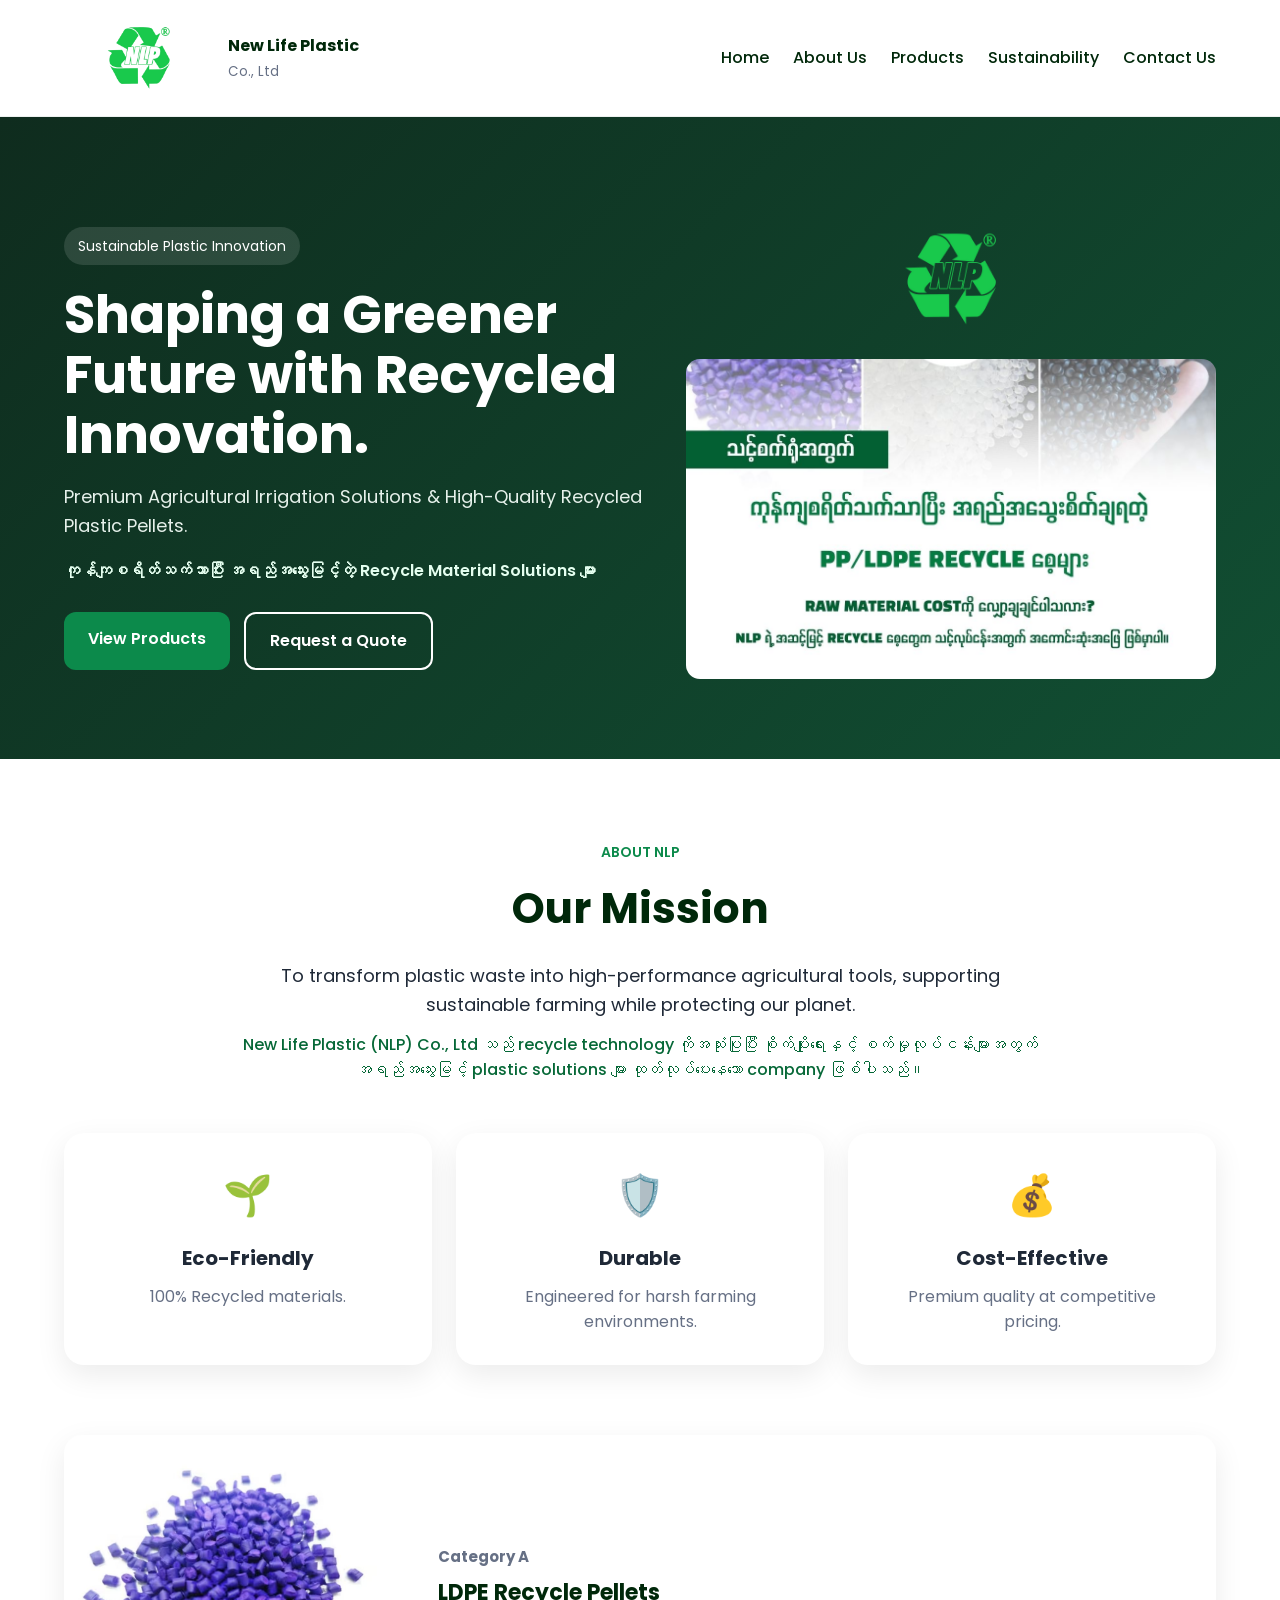
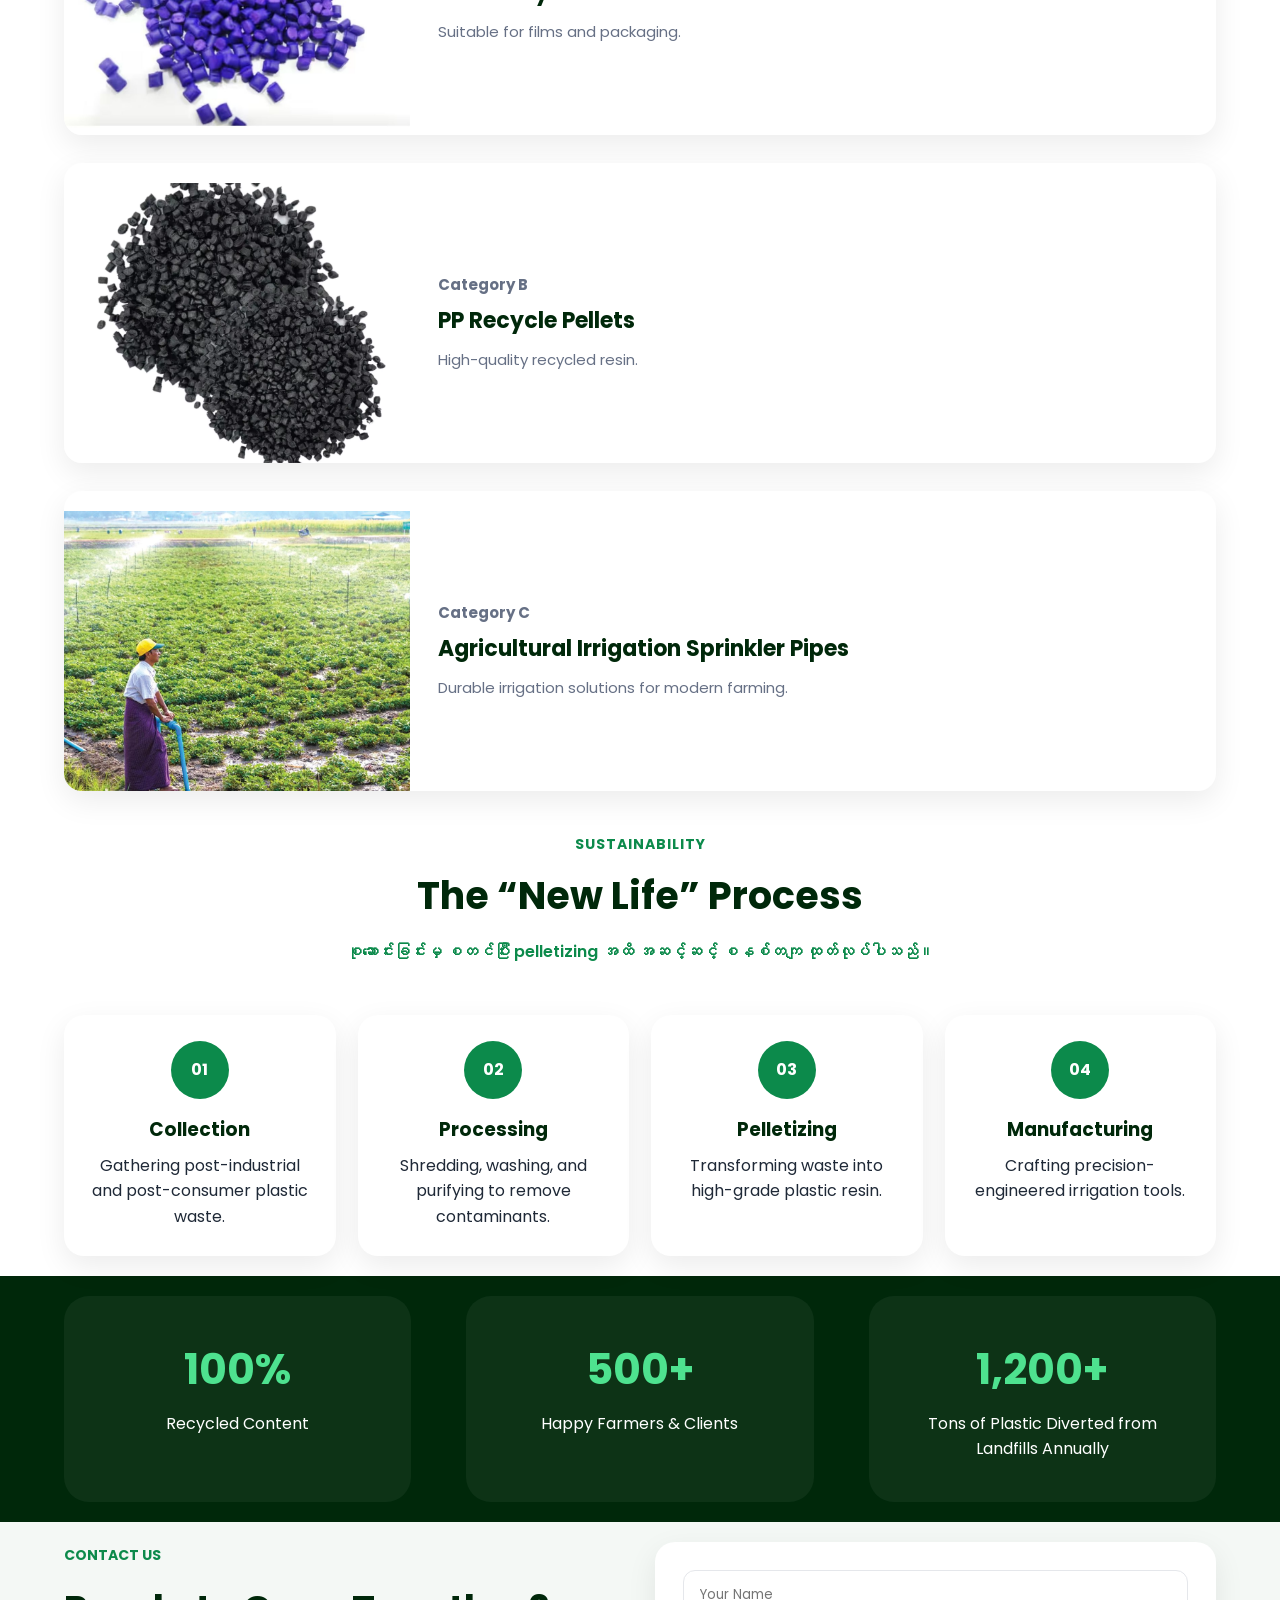
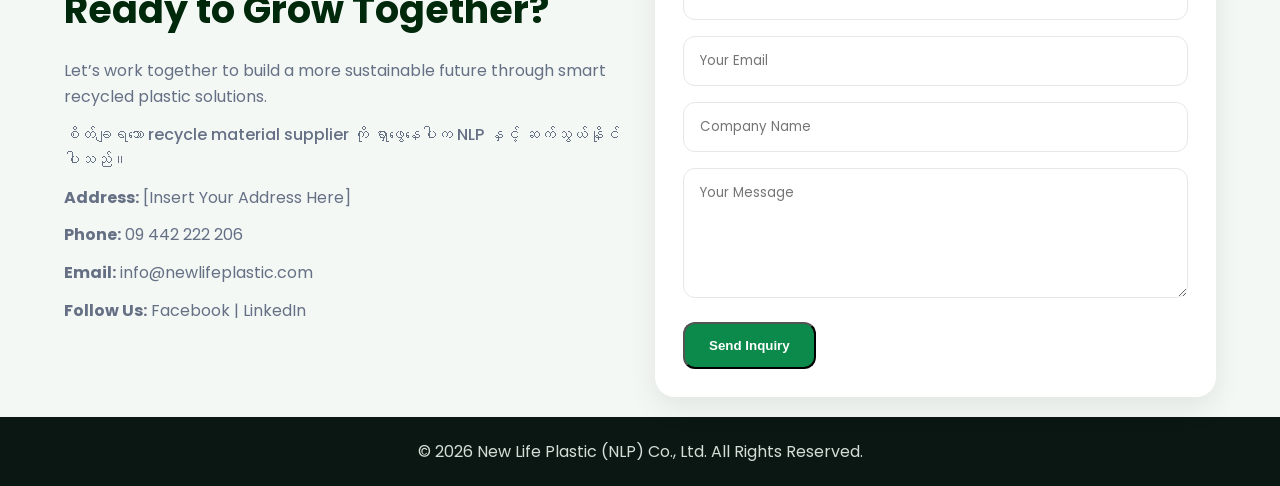
<file: index.html>
<!DOCTYPE html>
<html lang="en">
<head>
  <meta charset="UTF-8" />
  <meta name="viewport" content="width=device-width, initial-scale=1.0" />
  <title>New Life Plastic (NLP) Co., Ltd</title>
  <link rel="preconnect" href="https://fonts.googleapis.com">
  <link rel="preconnect" href="https://fonts.gstatic.com" crossorigin>
  <link
    href="https://fonts.googleapis.com/css2?family=Poppins:wght@300;400;500;600;700;800&display=swap"
    rel="stylesheet"
  >
  <link rel="stylesheet" href="style.css" />
</head>
<body>

  <!-- Header -->
  <header class="header">
    <div class="container nav-container">
      <a href="#home" class="logo">
        <img src="NLP Logo.png" alt="NLP Logo" class="logo-img">
        <div class="logo-text">
          <strong>New Life Plastic</strong>
          <small>Co., Ltd</small>
        </div>
      </a>

      <nav class="nav" id="navMenu">
        <a href="#home">Home</a>
        <a href="#about">About Us</a>
        <a href="#products">Products</a>
        <a href="#sustainability">Sustainability</a>
        <a href="#contact">Contact Us</a>
      </nav>

      <button class="menu-toggle" id="menuToggle" aria-label="Toggle Menu">
        ☰
      </button>
    </div>
  </header>

  <!-- Hero -->
  <section class="hero" id="home">
    <div class="container hero-content">
      <div class="hero-text">
        <p class="hero-tag">Sustainable Plastic Innovation</p>
        <h1>Shaping a Greener Future with Recycled Innovation.</h1>
        <p class="hero-subtitle">
          Premium Agricultural Irrigation Solutions & High-Quality Recycled Plastic Pellets.
        </p>

        <p class="mm-highlight">
          ကုန်ကျစရိတ်သက်သာပြီး အရည်အသွေးမြင့်တဲ့ Recycle Material Solutions များ
        </p>

        <div class="hero-buttons">
          <a href="#products" class="btn btn-primary">View Products</a>
          <a href="#contact" class="btn btn-secondary">Request a Quote</a>
        </div>
      </div>

      <div class="hero-visual">
        <div class="hero-logo-card">
          <img src="NLP Logo.png" alt="NLP Logo">
        </div>
        <div class="hero-image-card">
          <img src="Referance Design.jpg" alt="NLP recycle product reference">
        </div>
      </div>
    </div>
  </section>

<section class="about section" id="about">
  <div class="container">

    <!-- Mission Center -->
    <div class="mission-center">
      <span class="section-tag">About NLP</span>
      <h2>Our Mission</h2>

      <p class="mission-en">
        To transform plastic waste into high-performance agricultural tools,
        supporting sustainable farming while protecting our planet.
      </p>

      <p class="mission-mm">
        New Life Plastic (NLP) Co., Ltd သည် recycle technology ကိုအသုံးပြုပြီး
        စိုက်ပျိုးရေးနှင့် စက်မှုလုပ်ငန်းများအတွက် အရည်အသွေးမြင့် plastic solutions များ
        ထုတ်လုပ်ပေးနေသော company ဖြစ်ပါသည်။
      </p>
    </div>

    <!-- Feature Boxes -->
    <div class="feature-row">
      <div class="feature-card">
        <div class="icon">🌱</div>
        <h4>Eco-Friendly</h4>
        <p>100% Recycled materials.</p>
      </div>

      <div class="feature-card">
        <div class="icon">🛡️</div>
        <h4>Durable</h4>
        <p>Engineered for harsh farming environments.</p>
      </div>

      <div class="feature-card">
        <div class="icon">💰</div>
        <h4>Cost-Effective</h4>
        <p>Premium quality at competitive pricing.</p>
      </div>
    </div>

  </div>
</section>

<section class="products section" id="products">
  <div class="container">
    <div class="product-grid">

      <div class="product-card product-card-horizontal">
        <div class="product-image">
          <img src="LDPE.jpg" alt="LDPE Recycle Pellets">
        </div>
        <div class="product-content">
          <p class="category-label">Category A</p>
          <h3>LDPE Recycle Pellets</h3>
          <p>Suitable for films and packaging.</p>
        </div>
      </div>

      <div class="product-card product-card-horizontal">
        <div class="product-image">
          <img src="PP.avif" alt="PP Recycle Pellets">
        </div>
        <div class="product-content">
          <p class="category-label">Category B</p>
          <h3>PP Recycle Pellets</h3>
          <p>High-quality recycled resin.</p>
        </div>
      </div>

      <div class="product-card product-card-horizontal">
        <div class="product-image">
          <img src="စိုက်ပျိုးရေးသုံး ရေဖြန်းပိုက်.jpg" alt="Agricultural Irrigation Sprinkler Pipes">
        </div>
        <div class="product-content">
          <p class="category-label">Category C</p>
          <h3>Agricultural Irrigation Sprinkler Pipes</h3>
          <p>Durable irrigation solutions for modern farming.</p>
        </div>
      </div>

    </div>
  </div>
</section>
  <!-- Sustainability -->
  <section class="process section" id="sustainability">
    <div class="container">
      <div class="section-title">
        <span>Sustainability</span>
        <h2>The “New Life” Process</h2>
        <p class="section-mm">
          စုဆောင်းခြင်းမှ စတင်ပြီး pelletizing အထိ အဆင့်ဆင့် စနစ်တကျ ထုတ်လုပ်ပါသည်။
        </p>
      </div>

      <div class="process-grid">
        <div class="process-step">
          <div class="step-number">01</div>
          <h3>Collection</h3>
          <p>Gathering post-industrial and post-consumer plastic waste.</p>
        </div>

        <div class="process-step">
          <div class="step-number">02</div>
          <h3>Processing</h3>
          <p>Shredding, washing, and purifying to remove contaminants.</p>
        </div>

        <div class="process-step">
          <div class="step-number">03</div>
          <h3>Pelletizing</h3>
          <p>Transforming waste into high-grade plastic resin.</p>
        </div>

        <div class="process-step">
          <div class="step-number">04</div>
          <h3>Manufacturing</h3>
          <p>Crafting precision-engineered irrigation tools.</p>
        </div>
      </div>
    </div>
  </section>

  <!-- Stats -->
  <section class="stats section">
    <div class="container">
      <div class="stats-grid">
        <div class="stat-card">
          <h3>100%</h3>
          <p>Recycled Content</p>
        </div>
        <div class="stat-card">
          <h3>500+</h3>
          <p>Happy Farmers & Clients</p>
        </div>
        <div class="stat-card">
          <h3>1,200+</h3>
          <p>Tons of Plastic Diverted from Landfills Annually</p>
        </div>
      </div>
    </div>
  </section>

  <!-- Contact -->
  <section class="contact section" id="contact">
    <div class="container">
      <div class="contact-wrapper">
        <div class="contact-info">
          <span>Contact Us</span>
          <h2>Ready to Grow Together?</h2>
          <p>
            Let’s work together to build a more sustainable future through smart recycled plastic solutions.
          </p>
          <p class="mm-text">
            စိတ်ချရသော recycle material supplier ကို ရှာဖွေနေပါက NLP နှင့် ဆက်သွယ်နိုင်ပါသည်။
          </p>

          <div class="contact-details">
            <p><strong>Address:</strong> [Insert Your Address Here]</p>
            <p><strong>Phone:</strong> 09 442 222 206</p>
            <p><strong>Email:</strong> info@newlifeplastic.com</p>
            <p><strong>Follow Us:</strong> Facebook | LinkedIn</p>
          </div>
        </div>

        <form
  class="contact-form"
  id="contactForm"
  action="https://formsubmit.co/nyinyikyawthucareer@gmail.com"
  method="POST"
>
  <input type="text" name="name" placeholder="Your Name" required />
  <input type="email" name="email" placeholder="Your Email" required />
  <input type="text" name="company" placeholder="Company Name" />
  <textarea name="message" rows="5" placeholder="Your Message" required></textarea>

  <input type="hidden" name="_subject" value="New NLP Business Inquiry" />
  <input type="hidden" name="_captcha" value="false" />
  <input
    type="hidden"
    name="_next"
    value="https://nyinyi205763.github.io/NLP-Company-Profile/thank-you.html"
  />

  <button type="submit" class="btn btn-primary">Send Inquiry</button>
</form>
      </div>
    </div>
  </section>

  <footer class="footer">
    <div class="container footer-content">
      <p>© 2026 New Life Plastic (NLP) Co., Ltd. All Rights Reserved.</p>
    </div>
  </footer>

  <script src="script.js"></script>
  
</body>
</html>
</file>
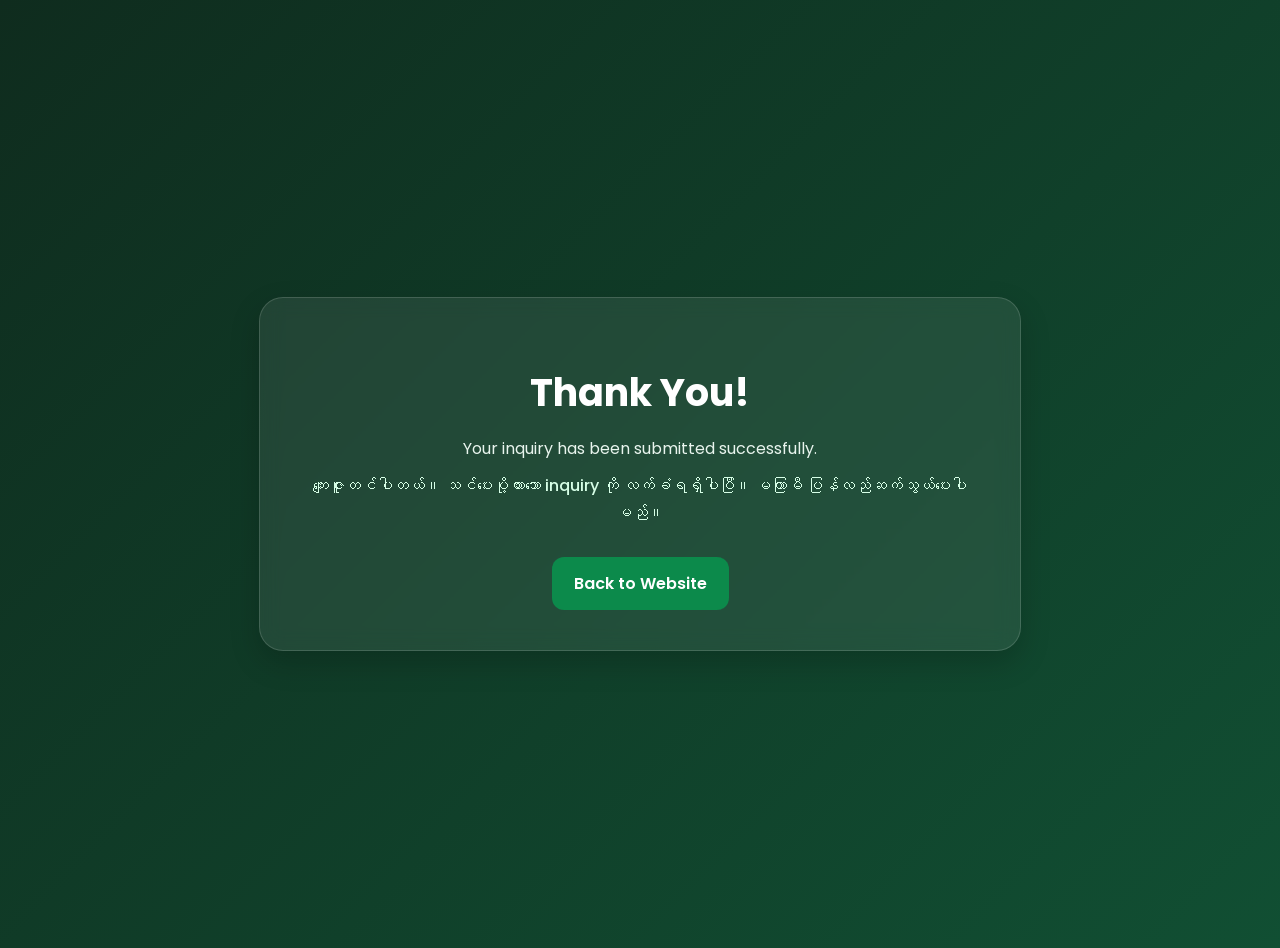
<file: thank-you.html>
<!DOCTYPE html>
<html lang="en">
<head>
  <meta charset="UTF-8" />
  <meta name="viewport" content="width=device-width, initial-scale=1.0" />
  <title>Thank You | New Life Plastic</title>
  <link rel="preconnect" href="https://fonts.googleapis.com">
  <link rel="preconnect" href="https://fonts.gstatic.com" crossorigin>
  <link
    href="https://fonts.googleapis.com/css2?family=Poppins:wght@300;400;500;600;700;800&display=swap"
    rel="stylesheet"
  >
  <style>
    body {
      margin: 0;
      font-family: 'Poppins', sans-serif;
      background: linear-gradient(135deg, #0f2c1e 0%, #114f33 100%);
      color: white;
      min-height: 100vh;
      display: flex;
      align-items: center;
      justify-content: center;
      padding: 24px;
    }

    .thankyou-card {
      max-width: 700px;
      width: 100%;
      background: rgba(255,255,255,0.08);
      border: 1px solid rgba(255,255,255,0.15);
      border-radius: 24px;
      padding: 40px 30px;
      text-align: center;
      backdrop-filter: blur(10px);
      box-shadow: 0 12px 30px rgba(0,0,0,0.18);
    }

    h1 {
      margin-bottom: 14px;
      font-size: 38px;
    }

    p {
      margin: 10px 0;
      color: #e9f5ee;
      line-height: 1.7;
    }

    .mm {
      color: #d7ffe7;
      font-weight: 500;
    }

    .btn {
      display: inline-block;
      margin-top: 20px;
      padding: 14px 22px;
      border-radius: 12px;
      background: #0c8a4b;
      color: white;
      text-decoration: none;
      font-weight: 600;
      transition: 0.3s ease;
    }

    .btn:hover {
      background: #066837;
    }
  </style>
</head>
<body>
  <div class="thankyou-card">
    <h1>Thank You!</h1>
    <p>Your inquiry has been submitted successfully.</p>
    <p class="mm">
      ကျေးဇူးတင်ပါတယ်။ သင်ပေးပို့ထားသော inquiry ကို လက်ခံရရှိပါပြီ။
      မကြာမီ ပြန်လည်ဆက်သွယ်ပေးပါမည်။
    </p>

    <a href="https://nyinyi205763.github.io/NLP-Company-Profile/" class="btn">
      Back to Website
    </a>
  </div>
</body>
</html>
</file>
<file: style.css>
* {
  margin: 0;
  padding: 0;
  box-sizing: border-box;
}

:root {
  --primary: #0c8a4b;
  --primary-dark: #066837;
  --secondary: #00280a;
  --text: #1f2937;
  --muted: #667085;
  --light: #f4f8f5;
  --white: #ffffff;
  --border: #e5e7eb;
  --shadow: 0 10px 30px rgba(0, 0, 0, 0.08);
}

html {
  scroll-behavior: smooth;
}

body {
  font-family: 'Poppins', sans-serif;
  color: var(--text);
  background: var(--white);
  line-height: 1.6;
}

img {
  width: 100%;
  display: block;
}

a {
  text-decoration: none;
  color: inherit;
}

.container {
  width: 90%;
  max-width: 1180px;
  margin: 0 auto;
}

.section {
  padding: 20px 0;
}

.section-title {
  text-align: center;
  margin-bottom: 50px;
}

.section-title span {
  color: var(--primary);
  font-size: 14px;
  font-weight: 700;
  text-transform: uppercase;
  letter-spacing: 1px;
}

.section-title h2 {
  margin-top: 10px;
  font-size: 38px;
  color: var(--secondary);
}

.section-mm {
  margin-top: 12px;
  color: var(--primary);
  font-weight: 600;
}

.mm-text {
  color: var(--primary-dark);
  font-weight: 500;
}

.mm-highlight {
  margin: 18px 0 28px;
  color: #e5fff0;
  font-weight: 600;
  font-size: 16px;
  max-width: 620px;
}

/* Header */
.header {
  position: sticky;
  top: 0;
  z-index: 1000;
  background: rgba(255, 255, 255, 0.96);
  backdrop-filter: blur(8px);
  border-bottom: 1px solid #edf1ef;
}

.nav-container {
  display: flex;
  align-items: center;
  justify-content: space-between;
  padding: 16px 0;
}

.logo {
  display: flex;
  align-items: center;
  gap: 14px;
}
.logo-img {
  width: 150px;
  height: auto;
}
.logo-text strong {
  white-space: nowrap;
  display: block;
  font-size: 16px;
  color: var(--secondary);
}

.logo-text small {
  color: var(--muted);
}

.nav {
  display: flex;
  gap: 24px;
}

.nav a {
  font-weight: 500;
  color: var(--secondary);
  transition: 0.3s;
}

.nav a:hover {
  color: var(--primary);
}

.menu-toggle {
  display: none;
  font-size: 28px;
  border: none;
  background: transparent;
  cursor: pointer;
}

/* Hero */
.hero {
  background: linear-gradient(135deg, #0f2c1e 0%, #114f33 100%);
  color: var(--white);
  padding: 100px 0 80px;
}

.hero-content {
  display: grid;
  grid-template-columns: 1.1fr 1fr;
  gap: 40px;
  align-items: center;
}

.hero-tag {
  display: inline-block;
  background: rgba(255, 255, 255, 0.12);
  padding: 8px 14px;
  border-radius: 999px;
  margin-bottom: 20px;
  font-size: 14px;
}

.hero h1 {
  font-size: 52px;
  line-height: 1.15;
  margin-bottom: 18px;
}

.hero-subtitle {
  max-width: 600px;
  color: #e6f1eb;
  font-size: 18px;
}

.hero-buttons {
  display: flex;
  gap: 14px;
  flex-wrap: wrap;
}

.hero-visual {
  display: flex;
  flex-direction: column;
  gap: 18px;
}

.hero-logo-card img {
  max-width: 220px;
  margin: 0 auto;
  object-fit: contain;
}

.hero-image-card img {
  border-radius: 14px;
  height: 320px;
  width: 100%;
  object-fit: cover;
}

.btn {
  display: inline-block;
  padding: 14px 24px;
  border-radius: 12px;
  font-weight: 600;
  transition: 0.3s ease;
}

.btn-primary {
  background: var(--primary);
  color: var(--white);
}

.btn-primary:hover {
  background: var(--primary-dark);
}

.btn-secondary {
  border: 2px solid var(--white);
  color: var(--white);
}

.btn-secondary:hover {
  background: var(--white);
  color: var(--secondary);
}

/* Mission Center */
.mission-center {
  text-align: center;
  max-width: 800px;
  margin: 0 auto 50px;
  padding-top: 60px;
}

.section-tag {
  color: var(--primary);
  font-weight: 600;
  font-size: 14px;
  text-transform: uppercase;
}

.mission-center h2 {
  font-size: 42px;
  margin: 10px 0 20px;
  color: var(--secondary);
}

.mission-en {
  font-size: 18px;
  margin-bottom: 12px;
}

.mission-mm {
  color: var(--primary-dark);
  font-weight: 500;
}

/* 3 Boxes Row */
.feature-row {
  display: grid;
  grid-template-columns: repeat(3, 1fr);
  gap: 10px;
}

/* Box Design Upgrade */
.feature-card {
  background: var(--white);
  padding: 30px;
  border-radius: 20px;
  text-align: center;
  box-shadow: var(--shadow);
  transition: 0.3s;
}

.feature-card:hover {
  transform: translateY(-5px);
}

.feature-card .icon {
  font-size: 40px;
  margin-bottom: 15px;
}

.feature-card h4 {
  font-size: 20px;
  margin-bottom: 10px;
}

.feature-card p {
  color: var(--muted);
}

/* Mobile */
@media (max-width: 768px) {
  .feature-row {
    grid-template-columns: 1fr;
  }
}

/* ===== PRODUCT GRID ===== */
.product-grid {
  display: grid;
  grid-template-columns: 1fr;
  gap: 28px;
}

/* ===== CARD BOX STYLE ===== */
.product-card-horizontal {
  display: grid;
  grid-template-columns: 30% 60%;
  background: var(--white);
  border-radius: 18px;
  overflow: hidden;
  box-shadow: var(--shadow);
  min-height: 80px;
  transition: 0.3s;
  padding-top: 20px;
}

.product-card-horizontal:hover {
  transform: translateY(-5px);
}

/* ===== IMAGE (ALL SAME SIZE) ===== */
.product-image {
  width: 100%;
  height: 100%;
  overflow: hidden;
}

.product-image img {
  width: 100%;
  height: 100%;
  object-fit: cover;
  display: block;
}

/* 🔥 IMPORTANT: SAME HEIGHT */
.product-card-horizontal {
  height: 300px;
}

/* ===== TEXT ===== */
.product-content {
  padding: 28px;
  display: flex;
  flex-direction: column;
  justify-content: center;
}

.category-label {
  color: var(--primary);
  font-weight: 700;
  margin-bottom: 6px;
}

.product-content h3 {
  font-size: 22px;
  margin-bottom: 10px;
  color: var(--secondary);
}

.product-content p {
  color: var(--muted);
  font-size: 15px;
}

/* ===== LIST ===== */
.product-list {
  margin-top: 10px;
  padding-left: 18px;
}

.product-list li {
  margin-bottom: 6px;
}

/* ===== MOBILE ===== */
@media (max-width: 768px) {
  .product-card-horizontal {
    grid-template-columns: 1fr;
    height: auto;
  }

  .product-image {
    height: 220px;
  }
}
.feature-row {
  display: grid;
  grid-template-columns: repeat(3, 1fr);
  gap: 24px;
  margin-bottom: 30px;
}

/* Process */
.process {
  background: #ffffff;
}

.process-grid {
  display: grid;
  grid-template-columns: repeat(4, 1fr);
  gap: 22px;
}

.process-step {
  background: var(--white);
  padding: 26px 20px;
  border-radius: 20px;
  text-align: center;
  box-shadow: var(--shadow);
}

.step-number {
  width: 58px;
  height: 58px;
  border-radius: 50%;
  background: var(--primary);
  color: var(--white);
  display: flex;
  align-items: center;
  justify-content: center;
  margin: 0 auto 16px;
  font-weight: 700;
}

.process-step h3 {
  margin-bottom: 8px;
  color: var(--secondary);
}

/* Stats */
.stats {
  background: var(--secondary);
}

.stats-grid {
  display: grid;
  grid-template-columns: repeat(3, 1fr);
  gap: 55px;
}

.stat-card {
  background: rgba(255, 255, 255, 0.05);
  color: var(--white);
  padding: 40px 40px;
  border-radius: 25px;
  text-align: center;
}

.stat-card h3 {
  color: #4ee28f;
  font-size: 42px;
  margin-bottom: 8px;
}

/* Contact */
.contact {
  background: var(--light);
}

.contact-wrapper {
  display: grid;
  grid-template-columns: 1fr 1fr;
  gap: 30px;
}

.contact-info span {
  color: var(--primary);
  font-size: 14px;
  font-weight: 700;
  text-transform: uppercase;
}

.contact-info h2 {
  font-size: 38px;
  color: var(--secondary);
  margin: 12px 0 18px;
}

.contact-info p {
  color: var(--muted);
  margin-bottom: 12px;
}

.contact-form {
  background: var(--white);
  padding: 28px;
  border-radius: 20px;
  box-shadow: var(--shadow);
}

.contact-form input,
.contact-form textarea {
  width: 100%;
  padding: 14px 16px;
  margin-bottom: 16px;
  border: 1px solid var(--border);
  border-radius: 12px;
  font-family: inherit;
  outline: none;
}

.contact-form input:focus,
.contact-form textarea:focus {
  border-color: var(--primary);
}

/* Footer */
.footer {
  background: #0b1712;
  color: #d5ddd8;
  text-align: center;
  padding: 22px 0;
}
/* =========================================================
   MOBILE RESPONSIVE FIX
   Note: Header / Hero / Cards mobile layout fix
========================================================= */

@media (max-width: 768px) {
  .container {
    width: 92%;
  }

  /* Header */
  .nav-container {
    padding: 10px 0;
  }

  .logo-img {
    width: 70px;
  }

  .logo-text strong {
    font-size: 13px;
  }

  .logo-text small {
    font-size: 12px;
  }

  .menu-toggle {
    display: block;
    font-size: 26px;
    color: var(--secondary);
  }

  .nav {
    position: absolute;
    top: 88px;
    right: 4%;
    width: 210px;
    background: #fff;
    display: none;
    flex-direction: column;
    gap: 14px;
    padding: 18px;
    border-radius: 16px;
    box-shadow: var(--shadow);
    z-index: 999;
  }

  .nav.show {
    display: flex;
  }

  .nav a {
    font-size: 15px;
  }

  /* Hero */
  .hero {
    padding: 55px 0 45px;
  }

  .hero-content {
    grid-template-columns: 1fr;
    gap: 28px;
  }

  .hero h1 {
    font-size: 38px;
    line-height: 1.15;
  }

  .hero-subtitle {
    font-size: 16px;
  }

  .mm-highlight {
    font-size: 14px;
  }

  .hero-buttons {
    flex-direction: column;
  }

  .btn {
    text-align: center;
    width: 100%;
  }

  .hero-logo-card {
    display: none;
  }

  .hero-image-card img {
    height: 230px;
  }

  /* Mission */
  .section {
    padding: 45px 0;
  }

  .mission-center {
    padding-top: 0;
    margin-bottom: 35px;
  }

  .mission-center h2 {
    font-size: 32px;
  }

  .mission-en {
    font-size: 15px;
  }

  .mission-mm {
    font-size: 14px;
  }

  /* Feature Cards */
  .feature-row {
    grid-template-columns: 1fr;
    gap: 18px;
    margin-bottom: 35px;
  }

  .feature-card {
    padding: 24px 18px;
  }

  /* Products */
  .product-grid {
    gap: 22px;
  }

  .product-card-horizontal {
    grid-template-columns: 1fr;
    height: auto;
    padding-top: 0;
  }

  .product-image {
    height: 220px;
  }

  .product-content {
    padding: 22px;
  }

  .product-content h3 {
    font-size: 21px;
  }

  .product-content p {
    font-size: 14px;
  }

  /* Process / Stats / Contact */
  .process-grid,
  .stats-grid,
  .contact-wrapper {
    grid-template-columns: 1fr;
  }

  .contact-info h2 {
    font-size: 30px;
  }
}
</file>
